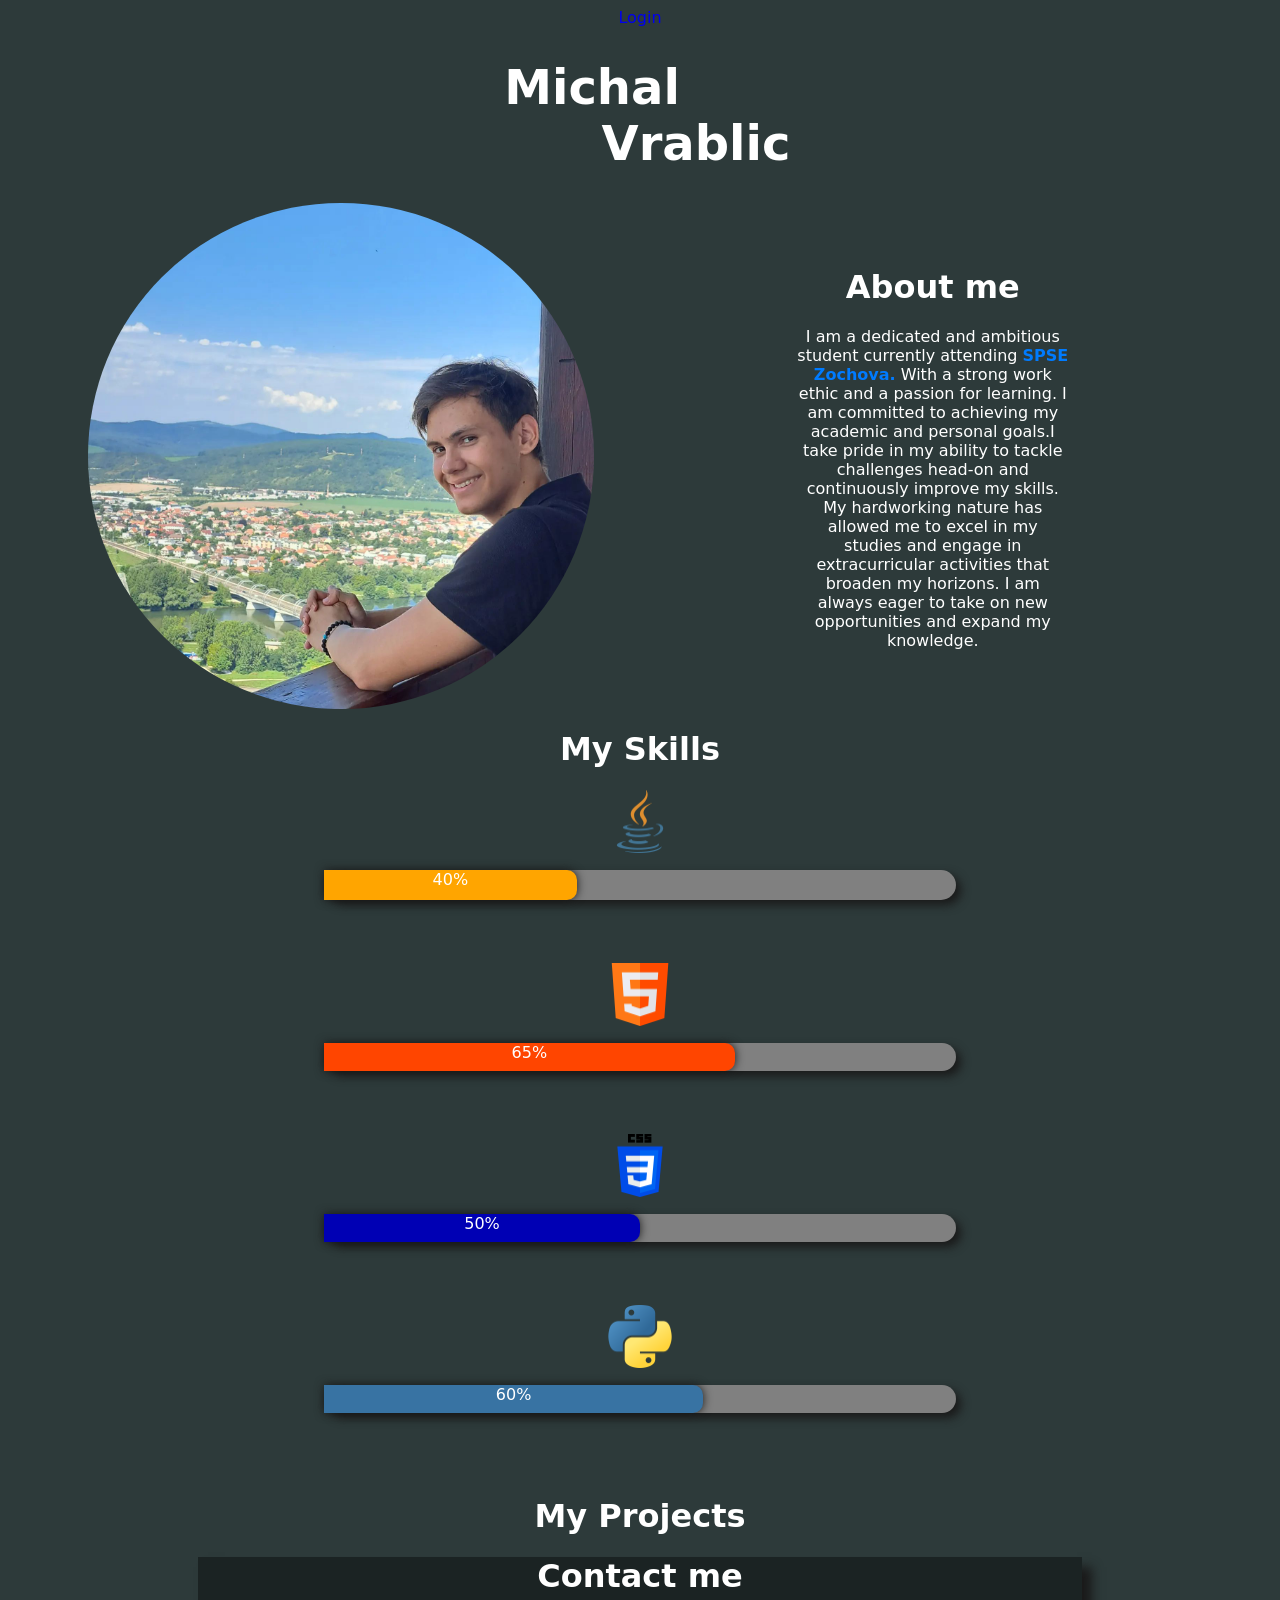
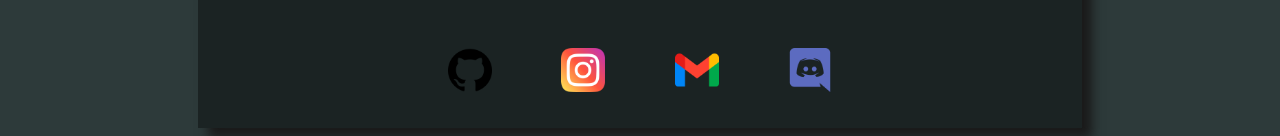
<file: index.html>
<!DOCTYPE html>
<html style="user-select: none;">
    <head>
        <title>Michal Vrablic</title>
        <link rel="stylesheet" type="text/css" href="style.css">
    </head>

    <body>
        <header>
            <div>
                <a href="login.html" style="text-decoration: none;">Login</a>
            </div>
            <div>
                <h1 style="text-align: center; font-size: 3rem;" class="prime-name">
                    <div style="margin-left: -6rem;">
                        Michal
                    </div>
                    <div style="margin-left: 7rem;">
                        Vrablic
                    </div>
                </h1>
                
            </div>

        </header>
        <main>
            <div>
                <div class="About-me-page">
                    <img src="images/abtme.jpg" alt="Your Image" class="my-personal-image">
                    <div id="0001" class="abt1">
                        <div class="headers">
                            <h1>About me</h1>
                        </div>
                        <div>
                            <div class="text">
                                <p style="user-select: none;">
                                    I am a dedicated and ambitious student currently attending <a href="https://zochova.sk/" target="_blank">SPSE Zochova.</a> With a strong work ethic and a passion for learning. 
                                    I am committed to achieving my academic and personal goals.I take pride in my ability to tackle challenges head-on and continuously improve my skills.
                                     My hardworking nature has allowed me to excel in my studies and engage in extracurricular activities that broaden my horizons. I am always eager to take on new opportunities and expand my knowledge.
                                </p>
                            </div>
                        </div>
                    </div>
                   
                </div>
            </div>
            <div id="0002">
                <div>
                    <div class="headers">
                        <h1>My Skills</h1>
                    </div>
                </div>
                <div>
                    <div style="display: flex; flex-direction:column;">
                        <div>
                            <img src="images/java.png" class="skill-img">
                        </div>

                        <div class="main-java">
                            <div class="java">
                                40%
                            </div>
                        </div>
                        <div>
                            <img src="images/html.png" class="skill-img">
                        </div>
                        <div class="main-html">
                            <div class="html">
                                65%
                            </div>
                        </div>
                        <div>
                            <img src="images/css-3.png" class="skill-img">
                        </div>
                        <div class="main-css">
                            <div class="css">
                                50%
                            </div>
                        </div>
                        <div>
                            <img src="images/python.png" class="skill-img">
                        </div>
                        <div class="main-python">
                            <div class="python">
                                60%
                            </div>
                        </div>
                    </div>
                </div>
            </div>
            <div>
                <div>
                    <div>
                        <h1>My Projects</h1>
                    </div>
                </div>
            </div>
            <div>
                <div class="contact_me_main">
                    <div class="contact_me_header">
                        <h1>Contact me</h1>
                    </div>
                    <div>
                        <a target="_blank" href="https://github.com/erixko"><img class="contact-me-images" src="images/github.png"></a>
                        <a target="_blank" href="https://www.instagram.com/taric.erixko"><img class="contact-me-images" src="images/instagram.png"></a>
                        <a><img class="contact-me-images" src="images/gmail.png" id="email"></a>
                        
                        <script>
                            document.getElementById('email').addEventListener('click', function() {
                              var textToCopy = 'michalvrablic01@gmail.com';

                              var tempTextArea = document.createElement('textarea');
                              tempTextArea.value = textToCopy;
                              document.body.appendChild(tempTextArea);
                        
                              tempTextArea.select();
                              tempTextArea.setSelectionRange(0, 99999); // For mobile devices
                        
                              document.execCommand('copy');
                        

                              document.body.removeChild(tempTextArea);
                        
                              alert('Email copied');
                            });
                        </script>
                        
                        <a><img src="images/discord.png" class="contact-me-images" id="discord"></a>
                        
                        <script>
                            document.getElementById('discord').addEventListener('click', function() {
                              var textToCopy = 'bezdomoveczfilakova';

                              var tempTextArea = document.createElement('textarea');
                              tempTextArea.value = textToCopy;
                              document.body.appendChild(tempTextArea);
                        
                              tempTextArea.select();
                              tempTextArea.setSelectionRange(0, 99999); // For mobile devices
                        
                              document.execCommand('copy');
                        

                              document.body.removeChild(tempTextArea);
                        
                              alert('Discord copied');
                            });
                        </script>
                    </div>
                </div>
            </div>
        </main>

    </body>
</html>
</file>
<file: style.css>
html{

background-color: #2d3a3a;
color: #ffffff;
font-family:system-ui, -apple-system, BlinkMacSystemFont, 'Segoe UI', Roboto, Oxygen, Ubuntu, Cantarell, 'Open Sans', 'Helvetica Neue', sans-serif;
}

/*#################################################*/

/* Media query for screens smaller than 1100 pixels (typical mobile devices) */
@media screen and (max-width: 1100px) {
  /* Styles for mobile devices */
  .headers{
    text-align: center;
  }

  .my-personal-image{
    width: 80%;
    height: auto;
    z-index: 1;
    border-radius: 50%;
    margin: 10%;
    
  }
  .text{
    display: block;
    text-align: center;
    padding-left: 12%;
    padding-right: 12%;

    font-size: 0.8rem;
  }
  .text a{
      color: #007bff; /* Set the text color */
      text-decoration: none; /* Remove underline (if any) */
      font-weight: bold; /* Make the text bold */
    }  
  
  .text a:hover {
      text-decoration: underline;
      color: #ff6600;
  
  }
  .skill-img{
    max-width: 10%;
    max-height: 10%;
    margin-bottom: 1%;
  }
  .main-java{
    box-shadow: 5px 5px 10px rgb(26, 26, 26);
    background-color: grey;
    border-radius: 25px;
    width: 70%;
    height:30px;
    margin-left: 15%;
    margin-right: 15%;
    margin-bottom: 5%;    
  }
  .java{
    box-shadow: 0px 0px 10px rgb(26, 26, 26);
    background-color: orange;
    height: 30px;
    width:40%;
    border-top-left-radius: 0;
    border-bottom-left-radius: 0;
    border-top-right-radius: 10px;
    border-bottom-right-radius: 10px;
  }
  .main-html{
    box-shadow: 5px 5px 10px rgb(26, 26, 26);
    background-color: gray;
    border-radius: 25px;
    height: 28px;
    width: 70%;
    margin-left: 15%;
    margin-right: 15%;
    margin-bottom: 5%;
  }
  .html{
    box-shadow: 0px 0px 10px rgb(26, 26, 26);
    background-color: orangered;
    width: 65%;
    height: 28px;
    border-top-left-radius: 0;
    border-bottom-left-radius: 0;
    border-top-right-radius: 10px;
    border-bottom-right-radius: 10px;
  }
  .main-css{
    box-shadow: 5px 5px 10px rgb(26, 26, 26);
    background-color: gray;
    border-radius: 25px;
    height: 28px;
    width: 70%;
    margin-left: 15%;
    margin-right: 15%;
    margin-bottom: 5%;
  }
  .css{
    box-shadow: 0px 0px 10px rgb(26, 26, 26);
    background-color: rgb(0, 0, 180);
    width: 50%;
    height: 28px;
    border-top-left-radius: 0;
    border-bottom-left-radius: 0;
    border-top-right-radius: 10px;
    border-bottom-right-radius: 10px;
  }
  .main-python{
    box-shadow: 5px 5px 10px rgb(26, 26, 26);
    background-color: gray;
    border-radius: 25px;
    height: 28px;
    width: 70%;
    margin-left: 15%;
    margin-right: 15%;
    margin-bottom: 5%;
  }
  .python{
    box-shadow: 0px 0px 10px rgb(26, 26, 26);
    background-color: #3873a3;
    width: 60%;
    height: 28px;
    border-top-left-radius: 0;
    border-bottom-left-radius: 0;
    border-top-right-radius: 10px;
    border-bottom-right-radius: 10px;
  }
  .contact_me_main{
    box-shadow: 10px 10px 10px rgb(26, 26, 26);
    margin-left: 15%;
    margin-right: 15%;
    width: 70%;
    background-color:#1b2323;
  }
  .contact-me-images{
    transition: 0.3s;
    margin: 2rem;
    height: 5%;
    width: 5%;
  }
  .contact-me-images:hover{
    transform: scale(1.5);
  }
  


}

/*################################################*/


/* Media query for screens larger than 1101 pixels (typical PCs) */
@media screen and (min-width: 1101px) {
  /* Styles for PCs */
  .headers{
    text-align: center;
  }

  .About-me-page {
    display: flex;
    flex-direction:row;
    align-items: center;
  }

  .my-personal-image {
    width: 40%;
    height: auto;
    border-radius: 50%;
    margin-left: 5rem;
  }
  #0001{
    flex-direction: row;
  }
  .text{
    text-align: center;
    padding-left: 30%;
    padding-right: 30%;

    font-size: 1rem;
  }
  .text a{
      color: #007bff; /* Set the text color */
      text-decoration: none; /* Remove underline (if any) */
      font-weight: bold; /* Make the text bold */
    }  
  
  .text a:hover {
      text-decoration: underline;
      color: #ff6600;
  }

  #0002{
    display: flex;
    flex-direction: row;
  }
  .main-java{
    box-shadow: 5px 5px 10px rgb(26, 26, 26);
    background-color: grey;
    border-radius: 25px;
    height:30px;
    margin-left: 25%;
    margin-right: 25%;
    margin-bottom: 5%;    
  }
  .java{
    box-shadow: 0px 0px 10px rgb(26, 26, 26);
    background-color: orange;
    height: 30px;
    width:40%;
    border-top-left-radius: 0;
    border-bottom-left-radius: 0;
    border-top-right-radius: 10px;
    border-bottom-right-radius: 10px;
  }
  .main-html{
    box-shadow: 5px 5px 10px rgb(26, 26, 26);
    background-color: gray;
    border-radius: 25px;
    height: 28px;
    width: 50%;
    margin-left: 25%;
    margin-right: 25%;
    margin-bottom: 5%;
  }
  .html{
    box-shadow: 0px 0px 10px rgb(26, 26, 26);
    background-color: orangered;
    width: 65%;
    height: 28px;
    border-top-left-radius: 0;
    border-bottom-left-radius: 0;
    border-top-right-radius: 10px;
    border-bottom-right-radius: 10px;
  }
  .main-css{
    box-shadow: 5px 5px 10px rgb(26, 26, 26);
    background-color: gray;
    border-radius: 25px;
    height: 28px;
    width: 50%;
    margin-left: 25%;
    margin-right: 25%;
    margin-bottom: 5%;
  }
  .css{
    box-shadow: 0px 0px 10px rgb(26, 26, 26);
    background-color: rgb(0, 0, 180);
    width: 50%;
    height: 28px;
    border-top-left-radius: 0;
    border-bottom-left-radius: 0;
    border-top-right-radius: 10px;
    border-bottom-right-radius: 10px;
  }
  .main-python{
    box-shadow: 5px 5px 10px rgb(26, 26, 26);
    background-color: gray;
    border-radius: 25px;
    height: 28px;
    width: 50%;
    margin-left: 25%;
    margin-right: 25%;
    margin-bottom: 5%;
  }
  .python{
    box-shadow: 0px 0px 10px rgb(26, 26, 26);
    background-color: #3873a3;
    width: 60%;
    height: 28px;
    border-top-left-radius: 0;
    border-bottom-left-radius: 0;
    border-top-right-radius: 10px;
    border-bottom-right-radius: 10px;
  }
  .skill-img{
    max-width: 5%;
    max-height: 5%;
    margin-bottom: 1%;
  }
  .contact_me_main{
    box-shadow: 10px 10px 10px rgb(26, 26, 26);
    margin-left: 15%;
    margin-right: 15%;
    width: 70%;
    background-color:#1b2323;
  }
  .contact-me-images{
    transition: 0.3s;
    margin: 2rem;
    height: 5%;
    width: 5%;
  }
  .contact-me-images:hover{
    transform: scale(1.5);
  }
}



/*#################################################*/



  /*#########################*/
 /*SCROLL BAR DO NOT TOUTCH*/
/*########################*/ 
::-webkit-scrollbar {
    width: 12px;
  }
  ::-webkit-scrollbar-thumb {
    background: whitesmoke;
    border-radius: 6px;
  }
  ::-webkit-scrollbar-thumb:hover {
    background: whitesmoke;
  }
  ::-webkit-scrollbar-track {
    background: #2d3a3a;
  }
  ::-webkit-scrollbar-corner {
    background: #2d3a3a;/
  }
  ::-webkit-scrollbar-button {
    display: none;
  }

  .my-name-1:hover{
    transform: scale(1.5);
}
.my-name-2:hover{

    transform: scale(1.5);
}
/*######################*/



@keyframes scrollBg {
  from {
    transform: translateY(0px);
  }
  to {
    transform: translateY(-330px);
  }
}

@keyframes color {
  0%   { background: #2d3a3a; }
  20%  { background: #293434; }
  40%  { background: #242e2e; }
  60%  { background: #424e4e; }
  80%  { background: #1b2323; }
  100% { background: #2d3a3a; }
}

html{
  background: #2d3a3a; /* Fallback */
  animation: color 9s infinite linear;
  text-align: center;
}
</file>
